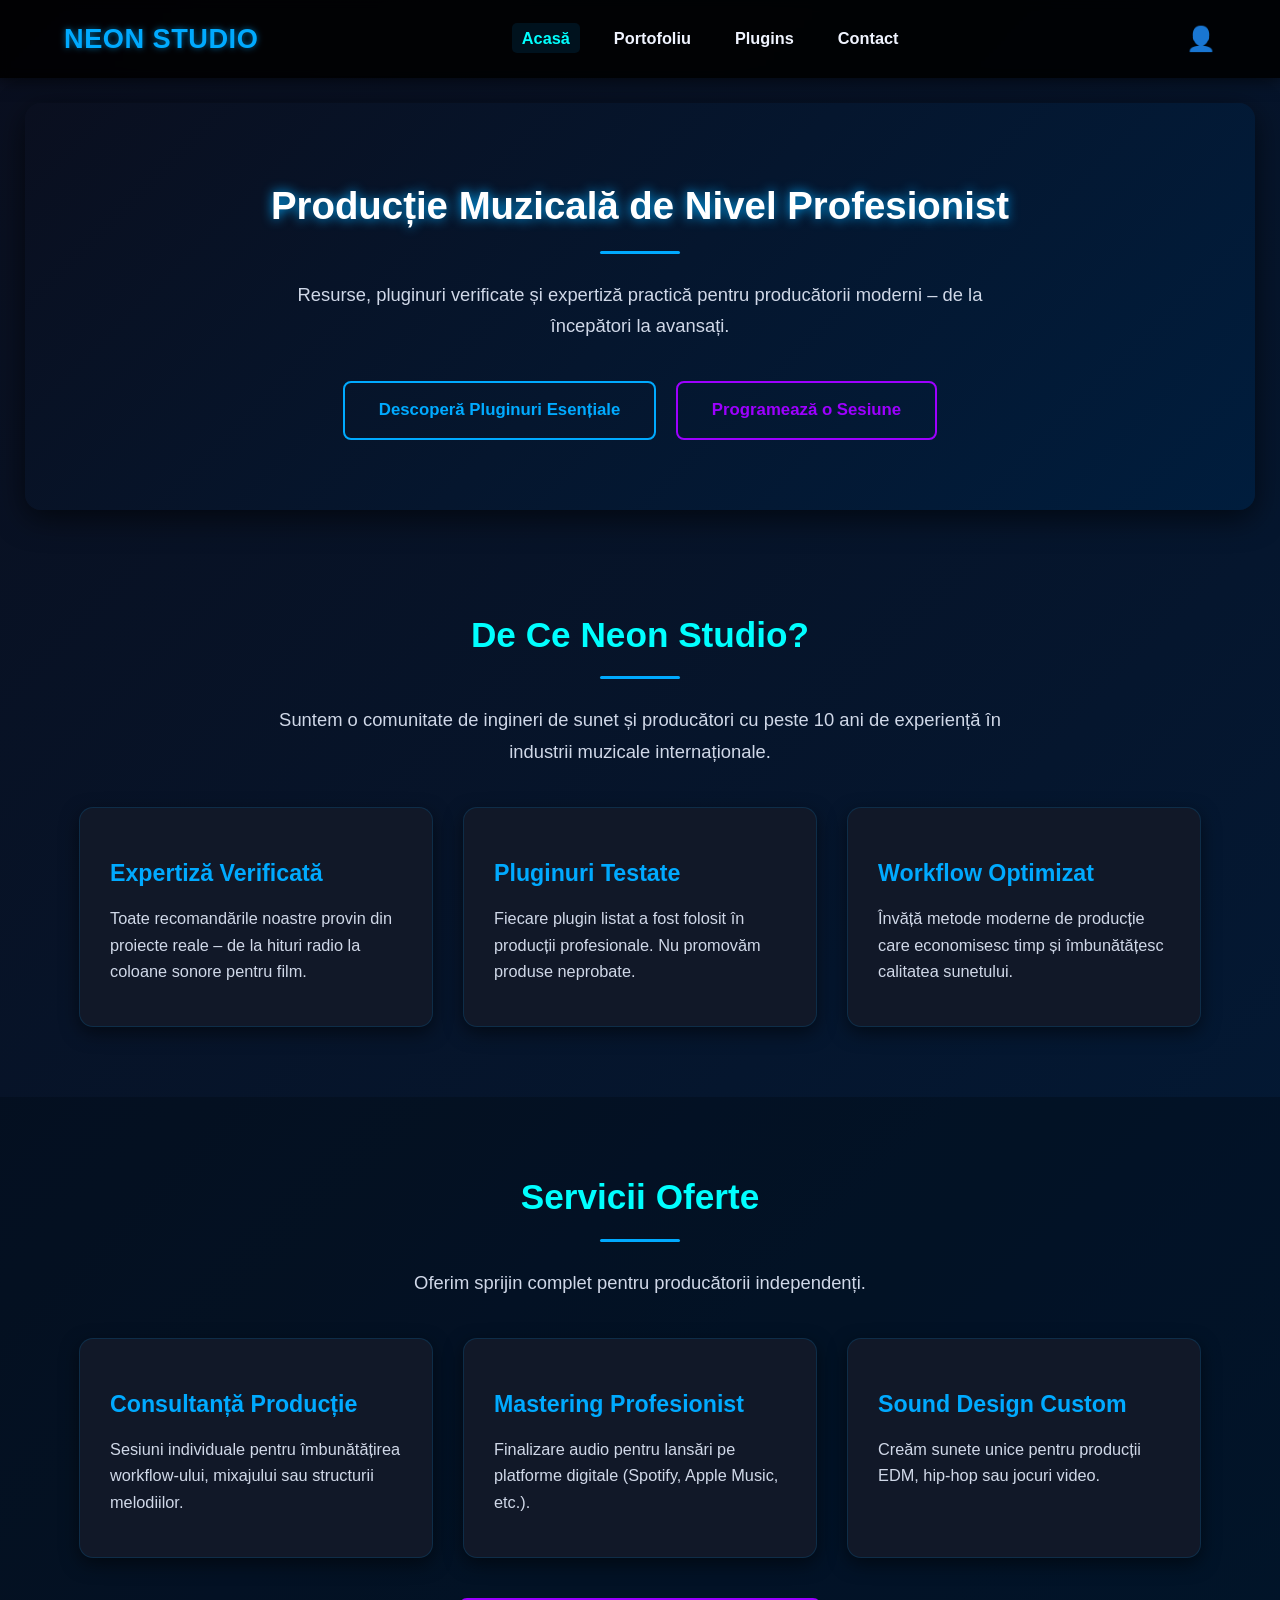
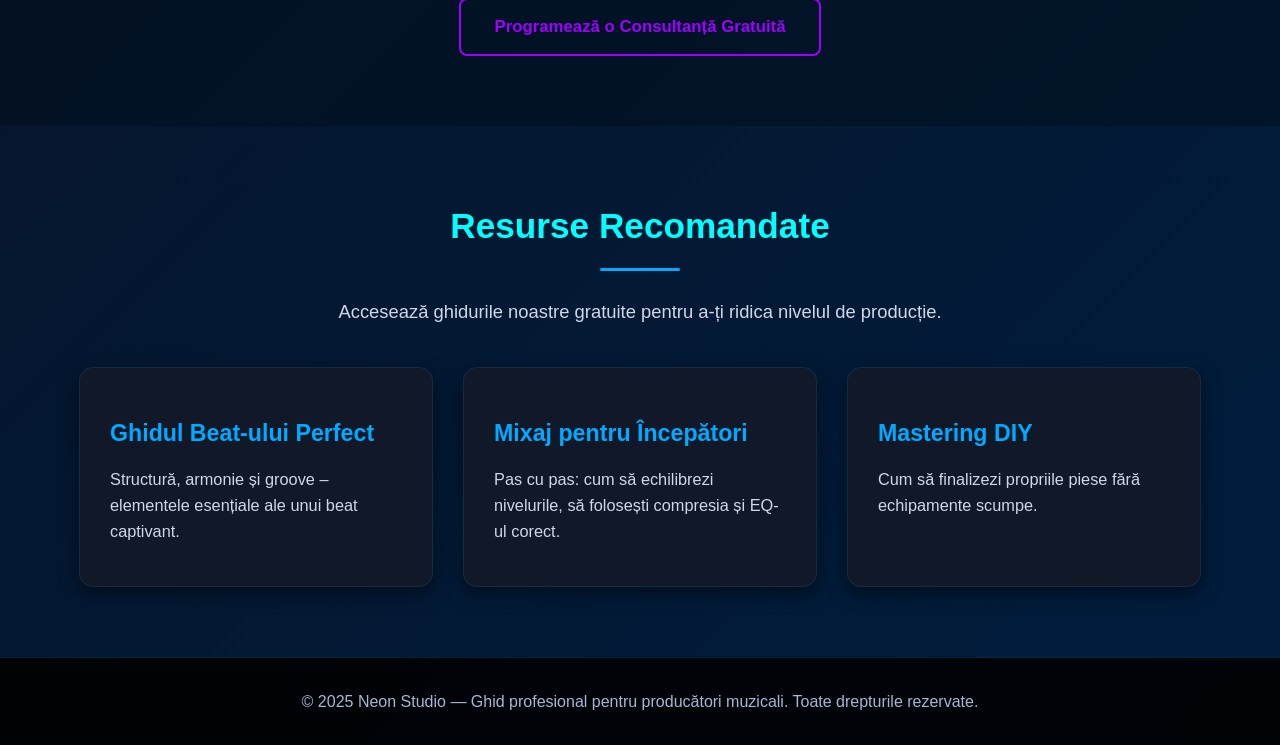
<file: index.html>
<!DOCTYPE html>
<html lang="ro">
<head>
    <meta charset="UTF-8" />
    <meta name="viewport" content="width=device-width, initial-scale=1.0"/>
    <meta name="description" content="Neon Studio – Ghid profesional pentru producători muzicali. Pluginuri, tutoriale, portofoliu și sesiuni de producție.">
    <title>Neon Studio - Ghid pentru Producători Muzicali</title>
    <link rel="stylesheet" href="style.css" />
</head>
<body id="top">

<header>
    <div class="container header-content">
        <a href="index.html" class="logo">NEON STUDIO</a>
        <nav id="mainNav">
            <ul>
                <li><a href="index.html" class="active">Acasă</a></li>
                <li><a href="portofoliu.html">Portofoliu</a></li>
                <li><a href="plugins.html">Plugins</a></li>
                <li><a href="contact.html">Contact</a></li>
            </ul>
        </nav>
        <button class="hamburger" id="hamburger" aria-label="Meniu de navigare">
            <span></span><span></span><span></span>
        </button>
        <div class="user-icon-container">
            <div class="user-icon">👤</div>
            <div class="user-dropdown" id="userDropdown">
                </div>
        </div>
    </div>
</header>

<main>
    <section class="section hero-section" style="background: linear-gradient(135deg, var(--dark-bg), var(--darker-bg)); border-radius: 16px; margin: 25px; box-shadow: 0 8px 30px rgba(0,0,0,0.6);">
        <div class="container">
            <h1 class="section-title" style="color: white; font-size: 2.4em; text-shadow: 0 0 12px var(--neon-blue);">
                Producție Muzicală de Nivel Profesionist
            </h1>
            <p class="section-subtitle">
                Resurse, pluginuri verificate și expertiză practică pentru producătorii moderni – de la începători la avansați.
            </p>
            <div style="text-align: center; margin-top: 20px;">
                <a href="plugins.html" class="btn">Descoperă Pluginuri Esențiale</a>
                <a href="contact.html" class="btn btn-purple" style="margin-left: 15px;">Programează o Sesiune</a>
            </div>
        </div>
    </section>

    <section class="section">
        <div class="container">
            <h2 class="section-title">De Ce Neon Studio?</h2>
            <p class="section-subtitle">
                Suntem o comunitate de ingineri de sunet și producători cu peste 10 ani de experiență în industrii muzicale internaționale.
            </p>
            <div class="card-grid">
                <div class="card">
                    <h3>Expertiză Verificată</h3>
                    <p>Toate recomandările noastre provin din proiecte reale – de la hituri radio la coloane sonore pentru film.</p>
                </div>
                <div class="card">
                    <h3>Pluginuri Testate</h3>
                    <p>Fiecare plugin listat a fost folosit în producții profesionale. Nu promovăm produse neprobate.</p>
                </div>
                <div class="card">
                    <h3>Workflow Optimizat</h3>
                    <p>Învăță metode moderne de producție care economisesc timp și îmbunătățesc calitatea sunetului.</p>
                </div>
            </div>
        </div>
    </section>

    <section class="section" style="background: rgba(0, 10, 20, 0.4);">
        <div class="container">
            <h2 class="section-title">Servicii Oferte</h2>
            <p class="section-subtitle">
                Oferim sprijin complet pentru producătorii independenți.
            </p>
            <div class="card-grid">
                <div class="card">
                    <h3>Consultanță Producție</h3>
                    <p>Sesiuni individuale pentru îmbunătățirea workflow-ului, mixajului sau structurii melodiilor.</p>
                </div>
                <div class="card">
                    <h3>Mastering Profesionist</h3>
                    <p>Finalizare audio pentru lansări pe platforme digitale (Spotify, Apple Music, etc.).</p>
                </div>
                <div class="card">
                    <h3>Sound Design Custom</h3>
                    <p>Creăm sunete unice pentru producții EDM, hip-hop sau jocuri video.</p>
                </div>
            </div>
            <div style="text-align: center; margin-top: 40px;">
                <a href="contact.html" class="btn btn-purple">Programează o Consultanță Gratuită</a>
            </div>
        </div>
    </section>

    <section class="section">
        <div class="container">
            <h2 class="section-title">Resurse Recomandate</h2>
            <p class="section-subtitle">
                Accesează ghidurile noastre gratuite pentru a-ți ridica nivelul de producție.
            </p>
            <div class="card-grid">
                <div class="card">
                    <h3>Ghidul Beat-ului Perfect</h3>
                    <p>Structură, armonie și groove – elementele esențiale ale unui beat captivant.</p>
                </div>
                <div class="card">
                    <h3>Mixaj pentru Începători</h3>
                    <p>Pas cu pas: cum să echilibrezi nivelurile, să folosești compresia și EQ-ul corect.</p>
                </div>
                <div class="card">
                    <h3>Mastering DIY</h3>
                    <p>Cum să finalizezi propriile piese fără echipamente scumpe.</p>
                </div>
            </div>
        </div>
    </section>
</main>

<footer>
    © 2025 Neon Studio — Ghid profesional pentru producători muzicali. Toate drepturile rezervate.
</footer>

<button id="backToTop" aria-label="Mergi sus">⬆️</button>

<script src="script.js"></script>
</body>
</html>
</file>
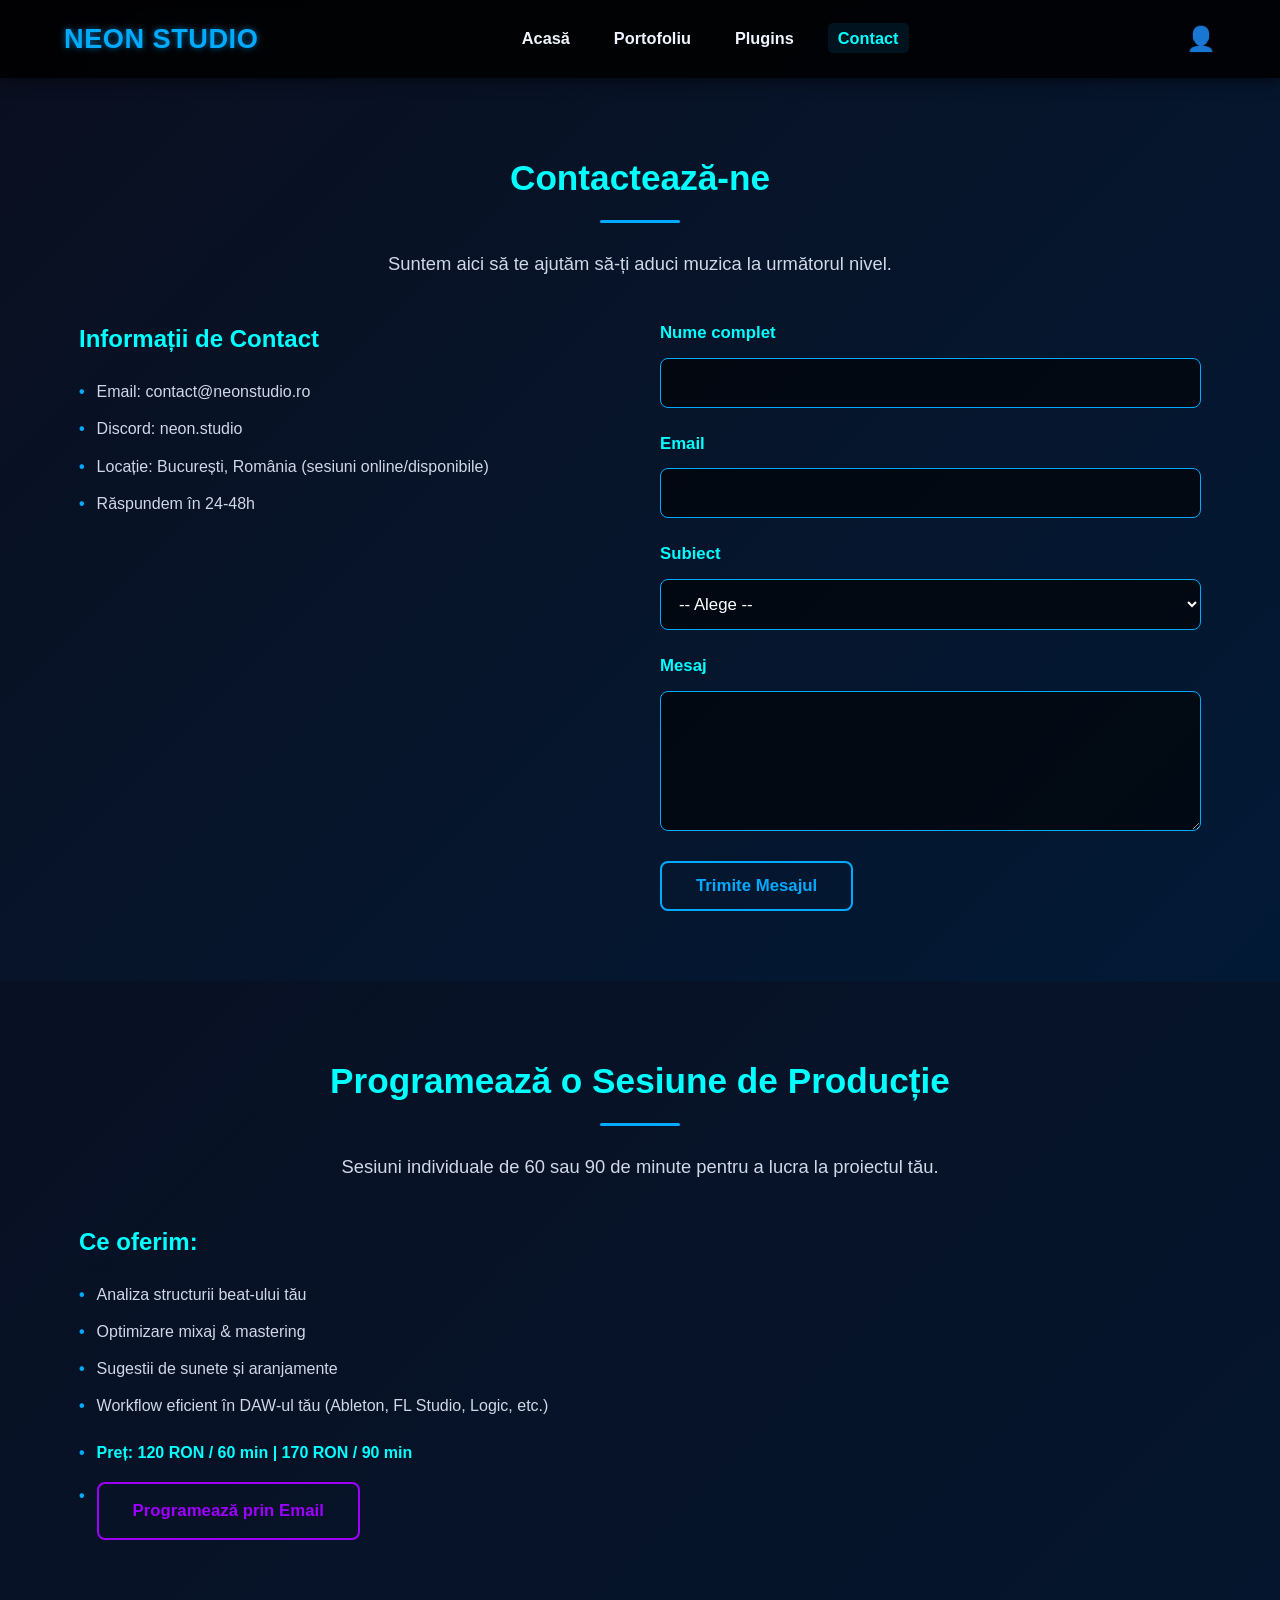
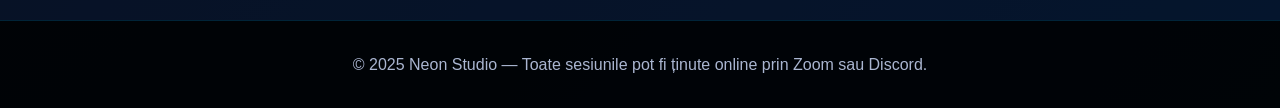
<file: contact.html>
<!DOCTYPE html>
<html lang="ro">
<head>
    <meta charset="UTF-8" />
    <meta name="viewport" content="width=device-width, initial-scale=1.0"/>
    <meta name="description" content="Contactează Neon Studio pentru consultanță, sesiuni de producție sau întrebări despre pluginuri.">
    <title>Neon Studio - Contact & Programare</title>
    <link rel="stylesheet" href="style.css" />
</head>
<body id="top">

<header>
    <div class="container header-content">
        <a href="index.html" class="logo">NEON STUDIO</a>
        <nav id="mainNav">
            <ul>
                <li><a href="index.html">Acasă</a></li>
                <li><a href="portofoliu.html">Portofoliu</a></li>
                <li><a href="plugins.html">Plugins</a></li>
                <li><a href="contact.html" class="active">Contact</a></li>
            </ul>
        </nav>
        <button class="hamburger" id="hamburger" aria-label="Meniu">
            <span></span><span></span><span></span>
        </button>
        <div class="user-icon-container">
            <div class="user-icon">👤</div>
            <div class="user-dropdown" id="userDropdown">
                </div>
        </div>
    </div>
</header>

<main>
    <section class="section">
        <div class="container">
            <h2 class="section-title">Contactează-ne</h2>
            <p class="section-subtitle">
                Suntem aici să te ajutăm să-ți aduci muzica la următorul nivel.
            </p>

            <div class="contact-grid">
                <div class="contact-info">
                    <h3>Informații de Contact</h3>
                    <p>Email: contact@neonstudio.ro</p>
                    <p>Discord: neon.studio</p>
                    <p>Locație: București, România (sesiuni online/disponibile)</p>
                    <p>Răspundem în 24-48h</p>
                </div>

                <div>
                    <form id="contactForm">
                        <div class="form-group">
                            <label for="name">Nume complet</label>
                            <input type="text" id="name" required>
                        </div>
                        <div class="form-group">
                            <label for="email">Email</label>
                            <input type="email" id="email" required>
                        </div>
                        <div class="form-group">
                            <label for="subject">Subiect</label>
                            <select id="subject" required>
                                <option value="">-- Alege --</option>
                                <option value="consultanta">Consultanță Producție</option>
                                <option value="sesiune">Programare Sesiune</option>
                                <option value="pluginuri">Întrebare despre Pluginuri</option>
                                <option value="altceva">Altceva</option>
                            </select>
                        </div>
                        <div class="form-group">
                            <label for="message">Mesaj</label>
                            <textarea id="message" required></textarea>
                        </div>
                        <button type="submit" class="btn">Trimite Mesajul</button>
                    </form>
                </div>
            </div>
        </div>
    </section>

    <section class="section" style="background: rgba(10, 15, 30, 0.5);">
        <div class="container">
            <h2 class="section-title">Programează o Sesiune de Producție</h2>
            <p class="section-subtitle">
                Sesiuni individuale de 60 sau 90 de minute pentru a lucra la proiectul tău.
            </p>
            <div class="appointment-info">
                <h3>Ce oferim:</h3>
                <p>Analiza structurii beat-ului tău</p>
                <p>Optimizare mixaj & mastering</p>
                <p>Sugestii de sunete și aranjamente</p>
                <p>Workflow eficient în DAW-ul tău (Ableton, FL Studio, Logic, etc.)</p>
                <p style="margin-top: 20px; color: var(--neon-cyan); font-weight: 600;">
                    Preț: 120 RON / 60 min | 170 RON / 90 min
                </p>
                <p style="margin-top: 15px;">
                    <a href="mailto:contact@neonstudio.ro?subject=Programare%20Sesiune" class="btn btn-purple">Programează prin Email</a>
                </p>
            </div>
        </div>
    </section>
</main>

<footer>
    © 2025 Neon Studio — Toate sesiunile pot fi ținute online prin Zoom sau Discord.
</footer>

<button id="backToTop" aria-label="Mergi sus">⬆️</button>

<script src="script.js"></script>
</body>
</html>
</file>
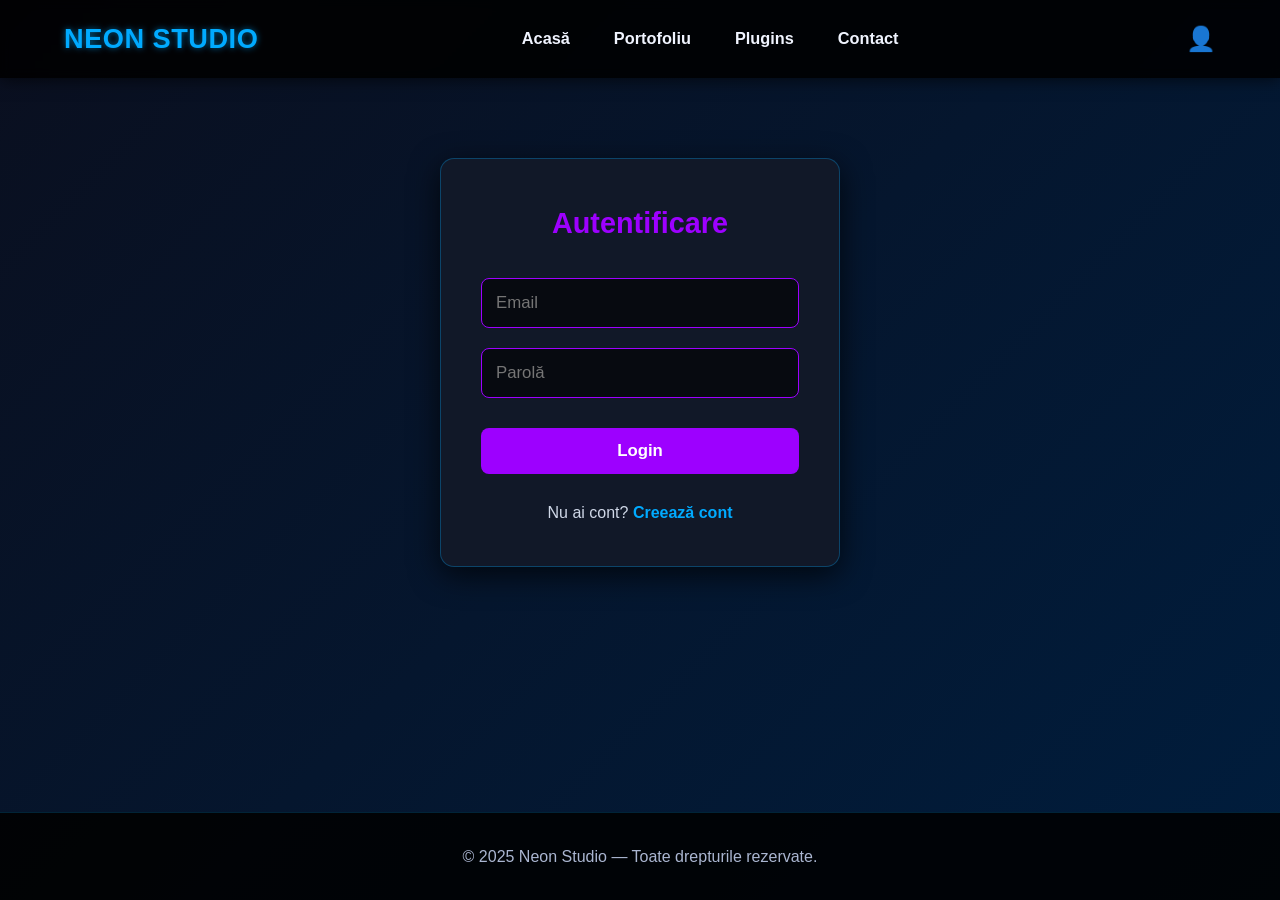
<file: login.html>
<!DOCTYPE html>
<html lang="ro">
<head>
    <meta charset="UTF-8">
    <meta name="viewport" content="width=device-width, initial-scale=1.0">
    <title>Login / Register - Neon Studio</title>
    <link rel="stylesheet" href="style.css">
</head>
<body id="top">

<header>
    <div class="container header-content">
        <a href="index.html" class="logo">NEON STUDIO</a>
        <nav id="mainNav">
            <ul>
                <li><a href="index.html">Acasă</a></li>
                <li><a href="portofoliu.html">Portofoliu</a></li>
                <li><a href="plugins.html">Plugins</a></li>
                <li><a href="contact.html">Contact</a></li>
            </ul>
        </nav>
        <button class="hamburger" id="hamburger" aria-label="Meniu">
            <span></span><span></span><span></span>
        </button>
        <div class="user-icon-container">
            <div class="user-icon">👤</div>
            <div class="user-dropdown" id="userDropdown">
                </div>
        </div>
    </div>
</header>

<main>
    <section class="form-container">
        <div class="form-box">
            <h2>Autentificare</h2>
            <form>
                <label for="login-email" style="display:none;">Email</label>
                <input type="email" id="login-email" placeholder="Email" required>

                <label for="login-password" style="display:none;">Parolă</label>
                <input type="password" id="login-password" placeholder="Parolă" required>

                <button type="submit" class="btn btn-purple">Login</button>
            </form>
            <p>Nu ai cont? <a href="#" id="show-register">Creează cont</a></p>
        </div>

        <div class="form-box" id="register" style="display:none;">
            <h2>Creare cont</h2>
            <form>
                <label for="register-name" style="display:none;">Nume complet</label>
                <input type="text" id="register-name" placeholder="Nume complet" required>

                <label for="register-email" style="display:none;">Email</label>
                <input type="email" id="register-email" placeholder="Email" required>

                <label for="register-password" style="display:none;">Parolă</label>
                <input type="password" id="register-password" placeholder="Parolă" required>

                <button type="submit" class="btn btn-purple">Înregistrează-te</button>
            </form>
            <p>Ai deja cont? <a href="#" id="show-login">Autentificare</a></p>
        </div>
    </section>
</main>

<footer>
    © 2025 Neon Studio — Toate drepturile rezervate.
</footer>

<button id="backToTop" aria-label="Mergi sus">⬆️</button>

<script src="script.js"></script>
</body>
</html>
</file>
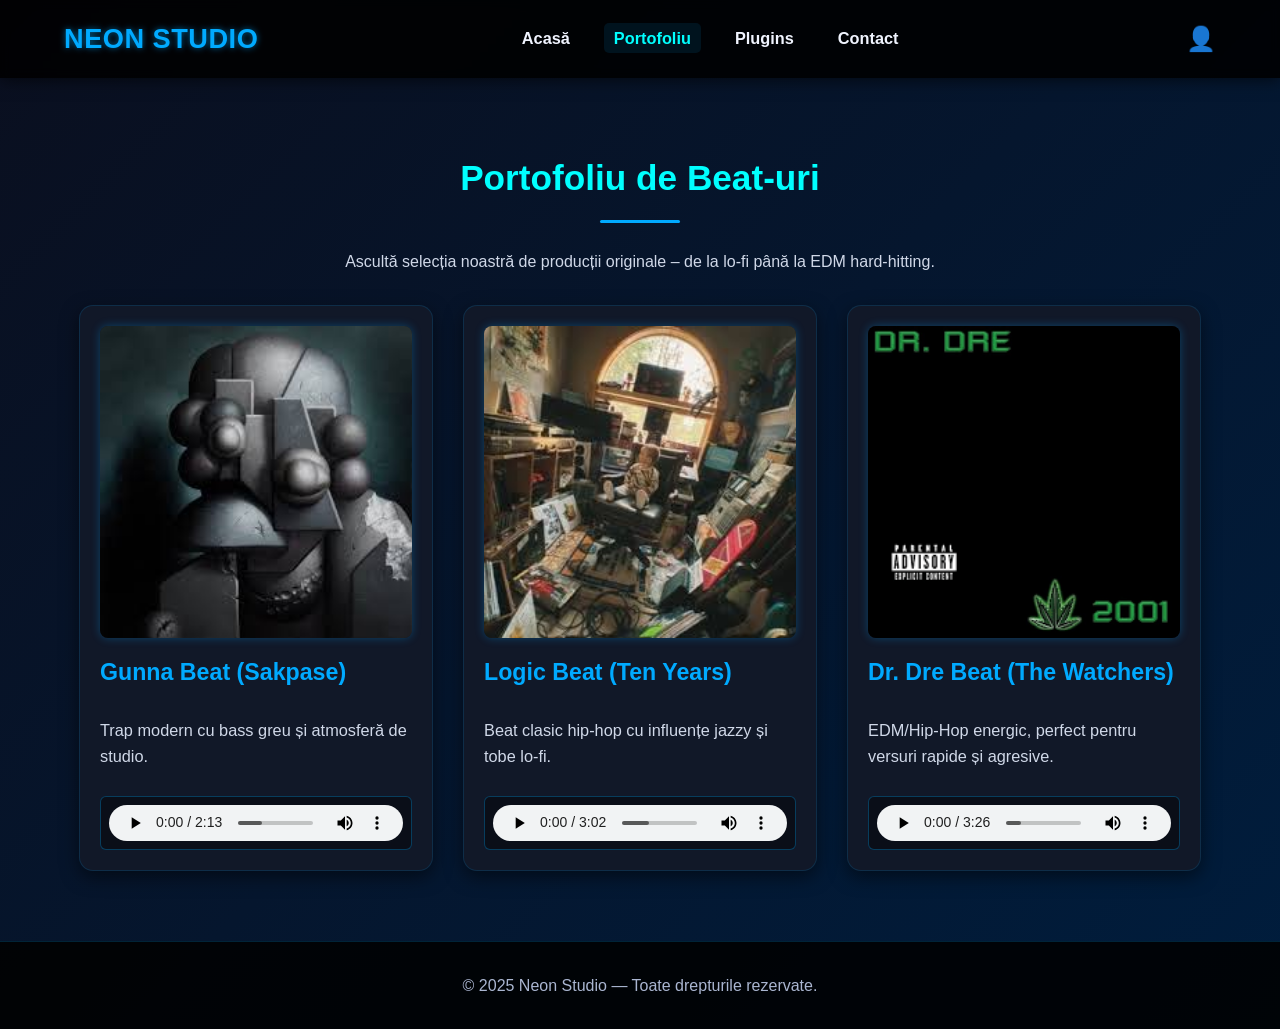
<file: portofoliu.html>
<!DOCTYPE html>
<html lang="ro">
<head>
    <meta charset="UTF-8" />
    <meta name="viewport" content="width=device-width, initial-scale=1.0"/>
    <title>Neon Studio - Portofoliu</title>
    <link rel="stylesheet" href="style.css" />
</head>
<body id="top">

<header>
    <div class="container header-content">
        <a href="index.html" class="logo">NEON STUDIO</a>
        <nav id="mainNav">
            <ul>
                <li><a href="index.html">Acasă</a></li>
                <li><a href="portofoliu.html" class="active">Portofoliu</a></li>
                <li><a href="plugins.html">Plugins</a></li>
                <li><a href="contact.html">Contact</a></li>
            </ul>
        </nav>
        <button class="hamburger" id="hamburger" aria-label="Meniu">
            <span></span><span></span><span></span>
        </button>
        <div class="user-icon-container">
            <div class="user-icon">👤</div>
            <div class="user-dropdown" id="userDropdown">
                </div>
        </div>
    </div>
</header>

<main>
    <section class="section">
        <div class="container">
            <h2 class="section-title">Portofoliu de Beat-uri</h2>
            <p class="section-text-center">
                Ascultă selecția noastră de producții originale – de la lo-fi până la EDM hard-hitting.
            </p>

            <div class="card-grid">
                
                <div class="card beat-card">
                    <img src="assets/img/the_last_wun_cover.jpg" alt="Coperta Gunna Beat" class="beat-cover" loading="lazy">
                    <h3>Gunna Beat (Sakpase)</h3>
                    <p>Trap modern cu bass greu și atmosferă de studio.</p>
                    <audio controls class="audio-player">
                        <source src="assets/audio/gunna_sakpase.mp3" type="audio/mpeg">
                        Browserul tău nu suportă elementul audio.
                    </audio>
                </div>
                
                <div class="card beat-card">
                    <img src="assets/img/logic_cover.jpg" alt="Coperta Logic Beat" class="beat-cover" loading="lazy">
                    <h3>Logic Beat (Ten Years)</h3>
                    <p>Beat clasic hip-hop cu influențe jazzy și tobe lo-fi.</p>
                    <audio controls class="audio-player">
                        <source src="assets/audio/logic_ten_years.mp3" type="audio/mpeg">
                        Browserul tău nu suportă elementul audio.
                    </audio>
                </div>
                
                <div class="card beat-card">
                    <img src="assets/img/dr_dre_cover.png" alt="Coperta Eminem Beat" class="beat-cover" loading="lazy">
                    <h3>Dr. Dre Beat (The Watchers)</h3>
                    <p>EDM/Hip-Hop energic, perfect pentru versuri rapide și agresive.</p>
                    <audio controls class="audio-player">
                        <source src="assets/audio/dr_dre_the_watchers.mp3" type="audio/mpeg">
                        Browserul tău nu suportă elementul audio.
                    </audio>
                </div>
                
            </div>
        </div>
    </section>
</main>

<footer>
    © 2025 Neon Studio — Toate drepturile rezervate.
</footer>

<button id="backToTop" aria-label="Mergi sus">⬆️</button>

<script src="script.js"></script>
</body>
</html>
</file>
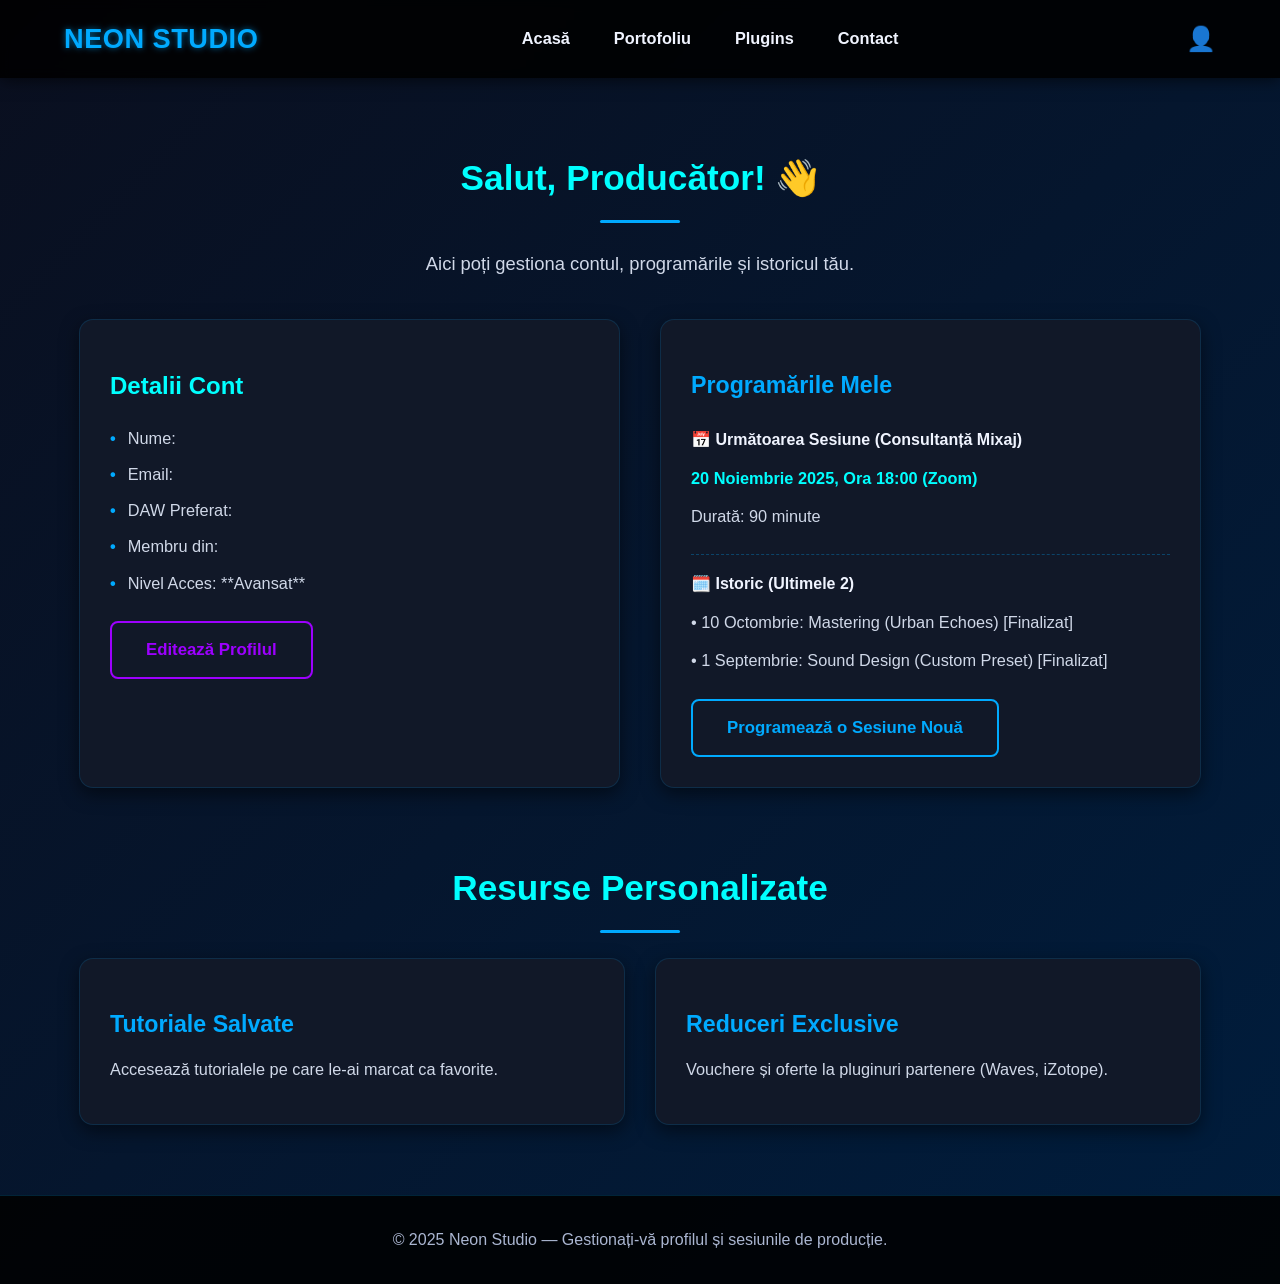
<file: profil.html>
<!DOCTYPE html>
<html lang="ro">
<head>
    <meta charset="UTF-8">
    <meta name="viewport" content="width=device-width, initial-scale=1.0">
    <title>Neon Studio - Profilul Meu</title>
    <link rel="stylesheet" href="style.css">
</head>
<body id="top">

<header>
    <div class="container header-content">
        <a href="index.html" class="logo">NEON STUDIO</a>
        <nav id="mainNav">
            <ul>
                <li><a href="index.html">Acasă</a></li>
                <li><a href="portofoliu.html">Portofoliu</a></li>
                <li><a href="plugins.html">Plugins</a></li>
                <li><a href="contact.html">Contact</a></li>
            </ul>
        </nav>
        <button class="hamburger" id="hamburger" aria-label="Meniu">
            <span></span><span></span><span></span>
        </button>
        <div class="user-icon-container">
            <div class="user-icon">👤</div>
            <div class="user-dropdown" id="userDropdown">
                </div>
        </div>
    </div>
</header>

<main>
    <section class="section">
        <div class="container">
            <h2 class="section-title">Salut, <span id="profile-title-name">Producător</span>! 👋</h2>
            <p class="section-subtitle">
                Aici poți gestiona contul, programările și istoricul tău.
            </p>

            <div class="contact-grid">
                <div class="card contact-info">
                    <h3>Detalii Cont</h3>
                    <p>Nume: <span id="profile-name-display"></span></p>
                    <p>Email: <span id="profile-email-display"></span></p>
                    <p>DAW Preferat: <span id="profile-daw-display"></span></p>
                    <p>Membru din: <span id="profile-join-date"></span></p>
                    <p>Nivel Acces: **Avansat**</p>
                    <div style="margin-top: 25px;">
                        <a href="setari.html" class="btn btn-purple" style="width: auto;">Editează Profilul</a>
                    </div>
                </div>

                <div class="card">
                    <h3>Programările Mele</h3>
                    <div style="margin-top: 20px;">
                        <h4>📅 Următoarea Sesiune (Consultanță Mixaj)</h4>
                        <p style="color: var(--neon-cyan); font-weight: 600;">20 Noiembrie 2025, Ora 18:00 (Zoom)</p>
                        <p>Durată: 90 minute</p>
                    </div>
                    <div style="margin-top: 25px; border-top: 1px dashed var(--border-light); padding-top: 15px;">
                        <h4>🗓️ Istoric (Ultimele 2)</h4>
                        <p>• 10 Octombrie: Mastering (Urban Echoes) [Finalizat]</p>
                        <p>• 1 Septembrie: Sound Design (Custom Preset) [Finalizat]</p>
                    </div>
                    <div style="margin-top: 25px;">
                        <a href="contact.html" class="btn" style="width: auto;">Programează o Sesiune Nouă</a>
                    </div>
                </div>
            </div>

            <h2 class="section-title" style="margin-top: 70px;">Resurse Personalizate</h2>
            <div class="card-grid">
                <div class="card">
                    <h3>Tutoriale Salvate</h3>
                    <p>Accesează tutorialele pe care le-ai marcat ca favorite.</p>
                </div>
                <div class="card">
                    <h3>Reduceri Exclusive</h3>
                    <p>Vouchere și oferte la pluginuri partenere (Waves, iZotope).</p>
                </div>
            </div>
        </div>
    </section>
</main>

<footer>
    © 2025 Neon Studio — Gestionați-vă profilul și sesiunile de producție.
</footer>

<button id="backToTop" aria-label="Mergi sus">⬆️</button>

<script src="script.js"></script>
</body>
</html>
</file>
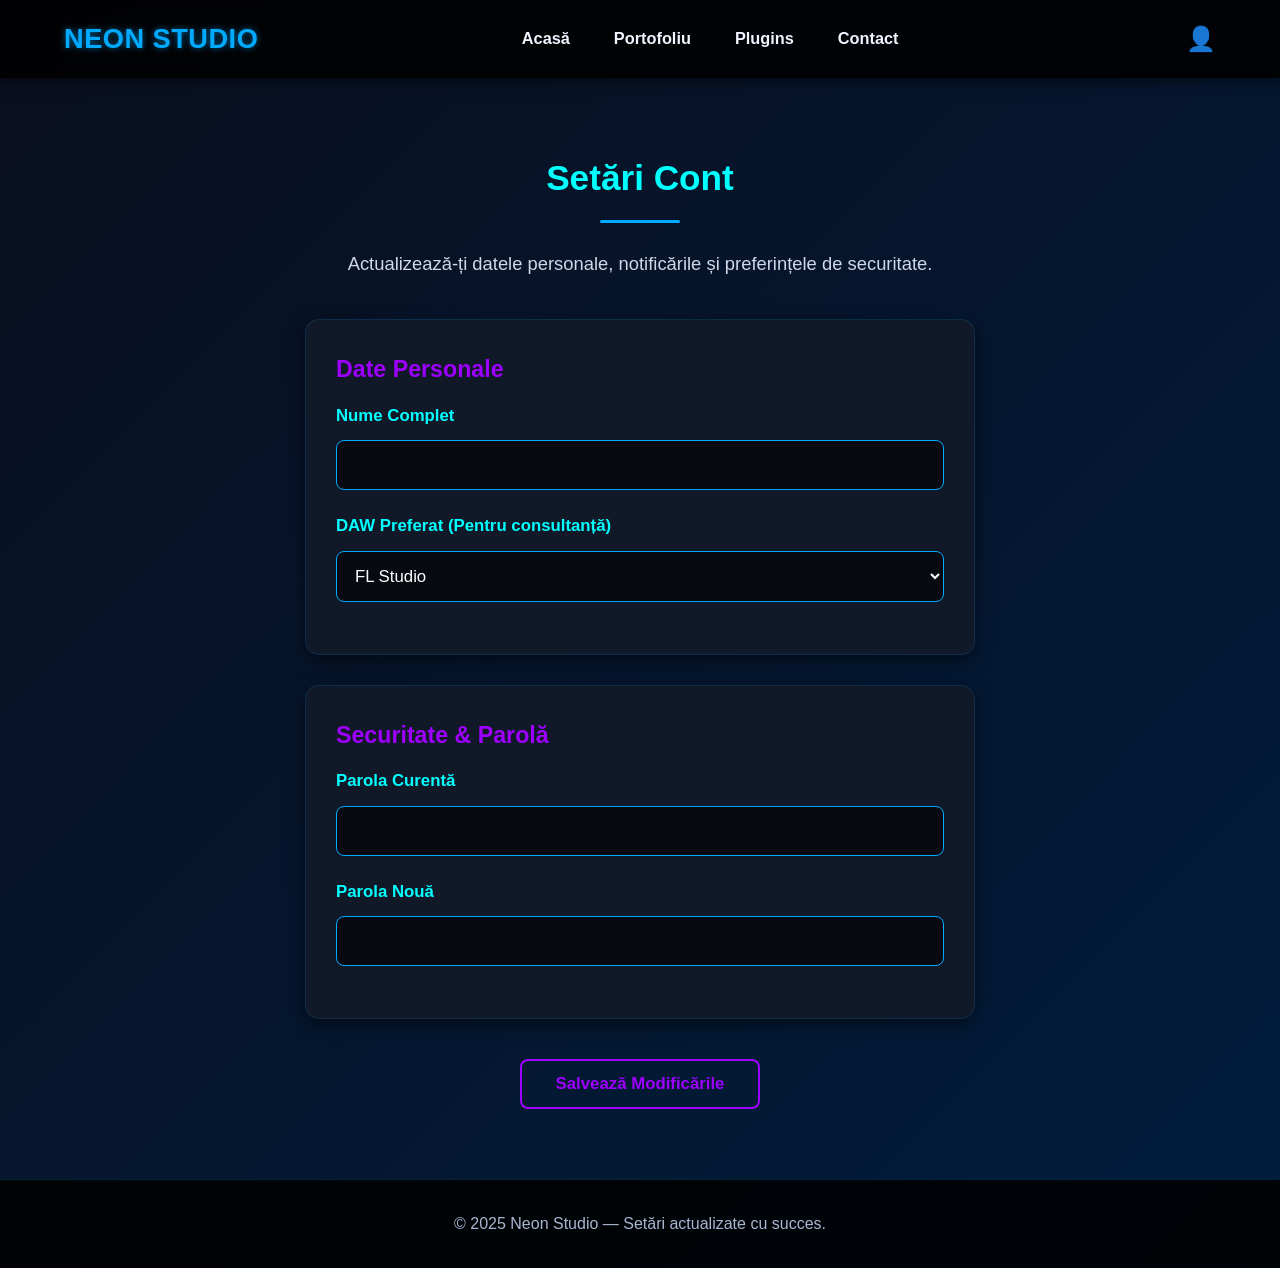
<file: setari.html>
<!DOCTYPE html>
<html lang="ro">
<head>
    <meta charset="UTF-8">
    <meta name="viewport" content="width=device-width, initial-scale=1.0">
    <title>Neon Studio - Setări Cont</title>
    <link rel="stylesheet" href="style.css">
</head>
<body id="top">

<header>
    <div class="container header-content">
        <a href="index.html" class="logo">NEON STUDIO</a>
        <nav id="mainNav">
            <ul>
                <li><a href="index.html">Acasă</a></li>
                <li><a href="portofoliu.html">Portofoliu</a></li>
                <li><a href="plugins.html">Plugins</a></li>
                <li><a href="contact.html">Contact</a></li>
            </ul>
        </nav>
        <button class="hamburger" id="hamburger" aria-label="Meniu">
            <span></span><span></span><span></span>
        </button>
        <div class="user-icon-container">
            <div class="user-icon">👤</div>
            <div class="user-dropdown" id="userDropdown">
                </div>
        </div>
    </div>
</header>

<main>
    <section class="section">
        <div class="container" style="max-width: 700px;">
            <h2 class="section-title">Setări Cont</h2>
            <p class="section-subtitle">
                Actualizează-ți datele personale, notificările și preferințele de securitate.
            </p>

            <form id="settingsForm">
                <div class="card" style="padding: 30px;">
                    <h3 style="color: var(--neon-purple); margin-top: 0;">Date Personale</h3>
                    <div class="form-group">
                        <label for="full-name">Nume Complet</label>
                        <input type="text" id="full-name" value=""> 
                    </div>
                    <div class="form-group">
                        <label for="pref-daw">DAW Preferat (Pentru consultanță)</label>
                        <select id="pref-daw">
                            <option value="FL Studio">FL Studio</option>
                            <option value="Ableton Live">Ableton Live</option>
                            <option value="Logic Pro X">Logic Pro X</option>
                            <option value="Pro Tools">Pro Tools</option>
                        </select>
                    </div>
                </div>

                <div class="card" style="padding: 30px; margin-top: 30px;">
                    <h3 style="color: var(--neon-purple); margin-top: 0;">Securitate & Parolă</h3>
                    <div class="form-group">
                        <label for="current-password">Parola Curentă</label>
                        <input type="password" id="current-password">
                    </div>
                    <div class="form-group">
                        <label for="new-password">Parola Nouă</label>
                        <input type="password" id="new-password">
                    </div>
                </div>
                
                <div style="text-align: center; margin-top: 40px;">
                    <button type="submit" class="btn btn-purple">Salvează Modificările</button>
                </div>
            </form>
        </div>
    </section>
</main>

<footer>
    © 2025 Neon Studio — Setări actualizate cu succes.
</footer>

<button id="backToTop" aria-label="Mergi sus">⬆️</button>

<script src="script.js"></script>
</body>
</html>
</file>
<file: style.css>
/* === Reset & Variabile === */
:root {
    --neon-blue: #00aaff;
    --neon-cyan: #00ffff;
    --neon-purple: #9d00ff;
    --neon-pink: #ff00c1;
    --dark-bg: #0a0f1f;
    --darker-bg: #001d3d;
    --card-bg: #111828;
    --text-light: #f0f4ff;
    --text-gray: #d0d8e8;
    --border-light: rgba(0, 170, 255, 0.3);
}

* {
    box-sizing: border-box;
    margin: 0;
    padding: 0;
}

body {
    font-family: 'Exo 2', -apple-system, BlinkMacSystemFont, sans-serif;
    background: linear-gradient(135deg, var(--dark-bg), var(--darker-bg));
    color: var(--text-light);
    line-height: 1.7;
    overflow-x: hidden;
    min-height: 100vh;
    display: flex;
    flex-direction: column;
}

/* === Fonturi === */
@import url('https://fonts.googleapis.com/css2?family=Exo+2:wght@300;400;500;600;700&family=Orbitron:wght@500;600;700&display=swap');

/* === Layout === */
.container {
    width: 90%;
    max-width: 1200px;
    margin: 0 auto;
    padding: 0 15px;
}

/* === Header === */
header {
    background: rgba(0, 0, 0, 0.88);
    position: sticky;
    top: 0;
    z-index: 1000;
    box-shadow: 0 2px 15px rgba(0, 0, 0, 0.6);
    backdrop-filter: blur(4px);
}

.header-content {
    display: flex;
    justify-content: space-between;
    align-items: center;
    padding: 16px 0;
}

.logo {
    font-family: 'Orbitron', sans-serif;
    font-size: 1.7em;
    font-weight: 700;
    color: var(--neon-blue);
    text-shadow: 0 0 6px rgba(0, 170, 255, 0.6);
    text-decoration: none;
    letter-spacing: 0.5px;
}

/* Navigation */
nav ul {
    display: flex;
    gap: 24px;
    list-style: none;
    margin: 0;
    padding: 0;
}

nav ul li a {
    color: var(--text-light);
    text-decoration: none;
    font-weight: 600;
    font-size: 1.02em;
    padding: 6px 10px;
    border-radius: 5px;
    transition: color 0.25s, background 0.25s;
}

nav ul li a:hover,
nav ul li a.active {
    color: var(--neon-cyan);
    background: rgba(0, 170, 255, 0.1);
}

/* Hamburger */
.hamburger {
    display: none;
    flex-direction: column;
    background: transparent;
    border: none;
    cursor: pointer;
    padding: 6px;
    z-index: 1001;
}

.hamburger span {
    width: 26px;
    height: 3px;
    background: var(--neon-blue);
    margin: 3px 0;
    transition: 0.3s;
    border-radius: 2px;
}

.hamburger.active span:nth-child(1) {
    transform: rotate(-45deg) translate(-5px, 6px);
}
.hamburger.active span:nth-child(2) {
    opacity: 0;
}
.hamburger.active span:nth-child(3) {
    transform: rotate(45deg) translate(-5px, -6px);
}

/* === User Icon (Meniu Dropdown) === */
.user-icon-container {
    position: relative;
    cursor: pointer;
    margin-left: 24px;
    z-index: 1010; 
}

.user-icon {
    font-size: 1.5em;
    color: var(--neon-blue);
}

.user-dropdown {
    display: none;
    position: absolute;
    top: 35px;
    right: 0;
    background: var(--card-bg);
    border: 1px solid var(--border-light);
    border-radius: 8px;
    min-width: 200px;
    box-shadow: 0 4px 15px rgba(0, 0, 0, 0.7);
    padding: 10px 0;
    z-index: 900;
}

.user-dropdown a {
    display: block;
    padding: 8px 15px;
    color: var(--text-light);
    text-decoration: none;
    font-weight: 500;
}

.user-dropdown a:hover,
.user-dropdown a.active {
    background: rgba(0, 170, 255, 0.1);
    color: var(--neon-cyan);
}

.user-icon-container:hover .user-dropdown {
    display: block;
}

/* === Main Content === */
main {
    flex-grow: 1;
}

/* === Sections === */
.section {
    padding: 70px 0;
}

.section-title {
    font-family: 'Orbitron', sans-serif;
    color: var(--neon-cyan);
    text-align: center;
    font-size: 2.2em;
    margin-bottom: 25px;
    position: relative;
}

.section-title::after {
    content: "";
    display: block;
    width: 80px;
    height: 3px;
    background: var(--neon-blue);
    margin: 12px auto;
    border-radius: 2px;
}

.section-subtitle {
    text-align: center;
    color: var(--text-gray);
    max-width: 750px;
    margin: 0 auto 40px;
    font-size: 1.15em;
    font-weight: 400;
}

/* === Buttons === */
.btn {
    padding: 13px 34px;
    font-size: 1.05em;
    font-weight: 600;
    background: transparent;
    color: var(--neon-blue);
    border: 2px solid var(--neon-blue);
    border-radius: 8px;
    cursor: pointer;
    transition: all 0.3s ease;
    font-family: 'Exo 2', sans-serif;
    text-decoration: none;
    display: inline-block;
    text-align: center;
    font-weight: 600;
}

.btn:hover {
    background: var(--neon-blue);
    color: white;
    transform: translateY(-3px);
    box-shadow: 0 6px 20px rgba(0, 170, 255, 0.5);
}

.btn-purple {
    border-color: var(--neon-purple);
    color: var(--neon-purple);
}
.btn-purple:hover {
    background: var(--neon-purple);
    box-shadow: 0 6px 20px rgba(157, 0, 255, 0.5);
}

/* === Cards === */
.card-grid {
    display: grid;
    grid-template-columns: repeat(auto-fit, minmax(290px, 1fr));
    gap: 30px;
    margin-top: 20px;
}

.card {
    background: var(--card-bg);
    padding: 30px;
    border-radius: 14px;
    box-shadow: 0 6px 18px rgba(0, 0, 0, 0.5);
    transition: transform 0.3s, box-shadow 0.3s;
    border: 1px solid rgba(0, 170, 255, 0.15);
}

.card:hover {
    transform: translateY(-10px);
    box-shadow: 0 12px 30px rgba(0, 170, 255, 0.6);
}

.card h3 {
    color: var(--neon-blue);
    margin: 16px 0 12px;
    font-size: 1.45em;
    font-family: 'Orbitron', sans-serif;
}

.card p {
    color: var(--text-gray);
    margin: 12px 0;
    font-size: 1.02em;
    line-height: 1.6;
}


/* === Plugin card === */
.plugin-card {
    display: flex;
    flex-direction: column;
    height: 100%;
    text-align: center;
}

.plugin-logo {
    height: 70px;
    margin: 0 auto 20px;
    object-fit: contain;
    filter: drop-shadow(0 2px 6px rgba(0,0,0,0.4));
}

.plugin-link {
    margin-top: auto;
    padding: 10px;
    background: rgba(157, 0, 255, 0.15);
    border-radius: 6px;
    color: var(--neon-purple);
    text-decoration: none;
    font-weight: 600;
    transition: background 0.3s;
    display: inline-block;
    width: fit-content;
    margin: 15px auto 0;
}

.plugin-link:hover {
    background: rgba(157, 0, 255, 0.3);
    color: white;
}

/* === Audio player === */
audio {
    width: 100%;
    margin-top: 15px;
    padding: 8px;
    background: rgba(0,0,0,0.4);
    border-radius: 6px;
    border: 1px solid var(--border-light);
}

/* Stil pentru titlul din portofoliu */
.section-text-center {
    text-align: center;
    color: var(--text-gray);
    margin-bottom: 30px;
}


/* === Contact form, Profil & Setari Info === */
.contact-grid {
    display: grid;
    grid-template-columns: repeat(auto-fit, minmax(300px, 1fr));
    gap: 40px;
    margin-top: 30px;
}

.contact-info h3,
.appointment-info h3 {
    color: var(--neon-cyan);
    margin-bottom: 18px;
    font-size: 1.5em;
    font-family: 'Orbitron', sans-serif;
}

/* Stil adaugat pentru titlul secundar in Profil */
.contact-info h4 {
    color: var(--neon-blue);
    font-weight: 600;
    margin: 10px 0;
}

.contact-info p,
.appointment-info p {
    margin: 10px 0;
    color: var(--text-gray);
    display: flex;
    align-items: flex-start;
}
/* Stilizarea datelor din profil (Nume, Email, etc.) */
.contact-info p span {
    font-weight: 600;
    color: var(--text-light);
}

.contact-info p::before,
.appointment-info p::before {
    content: "•";
    color: var(--neon-blue);
    margin-right: 12px;
    font-weight: bold;
}

.form-group {
    margin-bottom: 22px;
}

.form-group label {
    display: block;
    margin-bottom: 10px;
    color: var(--neon-cyan);
    font-weight: 600;
    font-size: 1.05em;
}

.form-group input,
.form-group textarea,
.form-group select {
    width: 100%;
    padding: 14px;
    background: rgba(0, 0, 0, 0.6);
    border: 1px solid var(--neon-blue);
    border-radius: 8px;
    color: white;
    font-family: 'Exo 2', sans-serif;
    font-size: 1.05em;
    transition: border-color 0.3s, box-shadow 0.3s;
}

.form-group input:focus,
.form-group textarea:focus,
.form-group select:focus {
    outline: none;
    border-color: var(--neon-cyan);
    box-shadow: 0 0 10px rgba(0, 255, 255, 0.5);
}

.form-group textarea {
    min-height: 140px;
    resize: vertical;
}

/* === LOGIN / REGISTER STYLES === */
.form-container {
    display: flex;
    justify-content: center;
    align-items: flex-start;
    padding: 60px 20px;
    flex-grow: 1;
}

.form-box {
    background: var(--card-bg);
    padding: 40px;
    border-radius: 14px;
    box-shadow: 0 8px 30px rgba(0, 0, 0, 0.7);
    width: 100%;
    max-width: 400px;
    text-align: center;
    margin: 20px;
    border: 1px solid var(--border-light);
}

.form-box h2 {
    color: var(--neon-purple);
    margin-bottom: 30px;
    font-family: 'Orbitron', sans-serif;
    font-size: 1.8em;
}

.form-box form input {
    width: 100%;
    padding: 14px;
    margin-bottom: 20px;
    background: rgba(0, 0, 0, 0.6);
    border: 1px solid var(--neon-purple);
    border-radius: 8px;
    color: white;
    font-family: 'Exo 2', sans-serif;
    font-size: 1.05em;
}

.form-box form input:focus {
    outline: none;
    border-color: var(--neon-pink);
    box-shadow: 0 0 10px rgba(255, 0, 193, 0.5);
}

.form-box button {
    width: 100%;
    padding: 13px 34px;
    font-size: 1.05em;
    font-weight: 600;
    border-radius: 8px;
    cursor: pointer;
    transition: all 0.3s ease;
    font-family: 'Exo 2', sans-serif;
    text-decoration: none;
    display: inline-block;
    text-align: center;
    margin-top: 10px;
    
    background: var(--neon-purple);
    color: white;
    border: none;
}
.form-box button:hover {
    background: var(--neon-pink);
    box-shadow: 0 6px 20px rgba(255, 0, 193, 0.5);
    transform: translateY(-3px);
}

.form-box p {
    margin-top: 25px;
    color: var(--text-gray);
}

.form-box p a {
    color: var(--neon-blue);
    text-decoration: none;
    font-weight: 600;
    transition: color 0.2s;
}

.form-box p a:hover {
    color: var(--neon-cyan);
    text-decoration: underline;
}

/* === Footer === */
footer {
    text-align: center;
    padding: 30px 0;
    background: rgba(0, 0, 0, 0.88);
    color: #aab6d1;
    font-size: 1em;
    margin-top: auto;
    border-top: 1px solid rgba(0, 170, 255, 0.2);
}

/* === Back to top === */
#backToTop {
    position: fixed;
    bottom: 25px;
    right: 25px;
    width: 52px;
    height: 52px;
    font-size: 1.4em;
    background: var(--neon-blue);
    color: white;
    border: none;
    border-radius: 50%;
    cursor: pointer;
    display: none;
    z-index: 500;
    box-shadow: 0 4px 12px rgba(0, 0, 0, 0.5);
    transition: all 0.3s ease;
}

#backToTop:hover {
    background: var(--neon-cyan);
    transform: rotate(90deg) scale(1.1);
}

/* === Responsive === */
@media (max-width: 768px) {
    .header-content {
        flex-direction: row;
        gap: 0;
        padding: 16px 15px;
    }

    .hamburger {
        display: flex;
    }

    nav ul {
        display: none;
        flex-direction: column;
        background: rgba(0, 0, 0, 0.95);
        padding: 20px;
        border-radius: 12px;
        width: 90%;
        position: absolute;
        top: 70px;
        left: 50%;
        transform: translateX(-50%);
        box-shadow: 0 8px 20px rgba(0, 0, 0, 0.7);
        z-index: 999;
    }
    
    nav ul li {
        margin: 8px 0;
    }

    nav.show {
        display: block;
    }

    nav.show ul {
        display: flex;
    }

    .section-title {
        font-size: 1.9em;
    }

    .btn {
        width: 100%;
        margin: 10px 0;
    }

    .user-icon-container {
        margin-left: 15px;
    }
    
    .form-container {
        padding: 30px 10px;
    }
}
/* Adaugă aceste stiluri la sfârșitul fișierului style.css */

.beat-card {
    /* Asigură că cardul conține bine imaginea și elementele */
    display: flex;
    flex-direction: column;
    text-align: left; 
    padding: 20px;
}

.beat-cover {
    width: 100%;
    /* Asigură un aspect de copertă pătrată (1:1) */
    aspect-ratio: 1 / 1; 
    object-fit: cover;
    border-radius: 8px;
    margin-bottom: 15px;
    /* Efect Neon subtil pe copertă */
    box-shadow: 0 0 10px rgba(0, 170, 255, 0.3); 
    transition: transform 0.3s;
}

.beat-card:hover .beat-cover {
    /* Mărire ușoară la hover pe card */
    transform: scale(1.02);
}

.beat-card h3 {
    margin-top: 0; 
}

.audio-player {
    width: 100%;
    margin-top: 15px;
    padding: 8px;
    background: rgba(0,0,0,0.4);
    border-radius: 6px;
    border: 1px solid var(--border-light);
}
</file>
